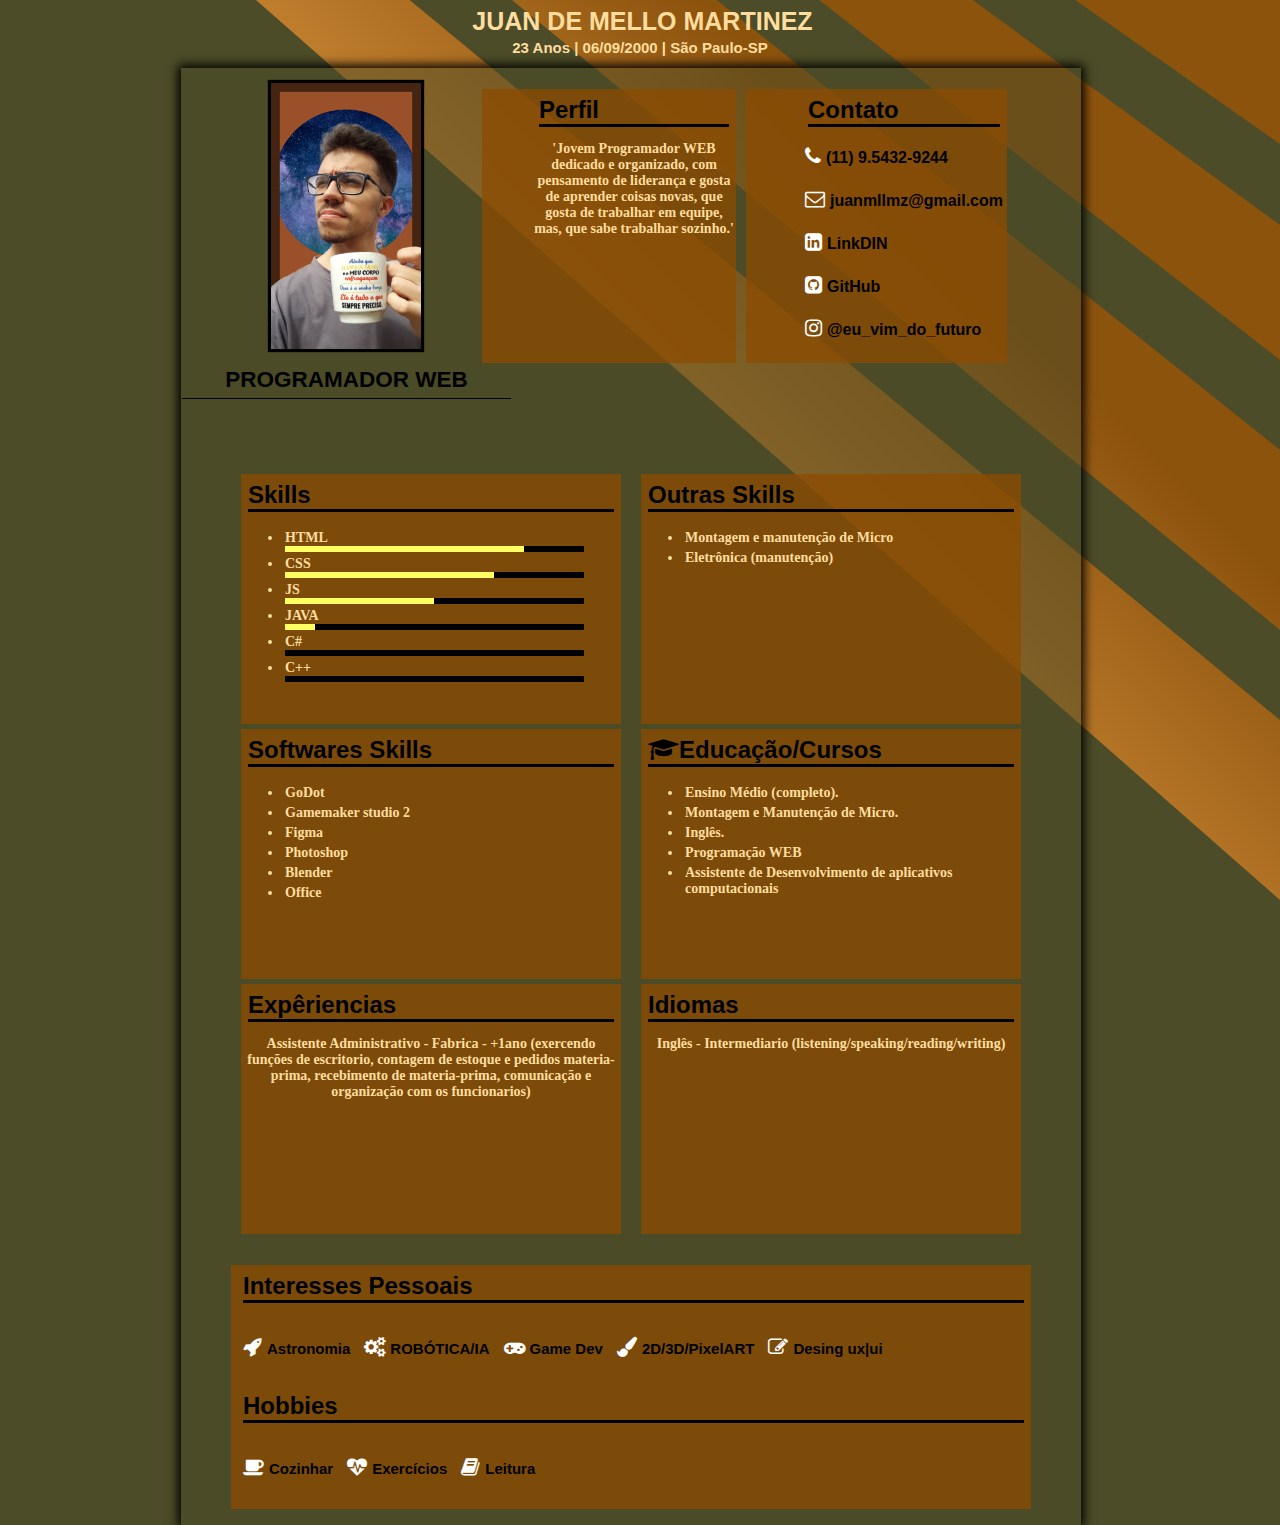
<file: index.html>
<!DOCTYPE html>
<html lang="en">
<head>
    <meta charset="UTF-8">
    <meta name="viewport" content="width=device-width, initial-scale=1.0">
    <title>Juan M. Martinez</title>
    <link rel="stylesheet" href="estilos/style.css">
    <link rel="stylesheet" href="https://cdnjs.cloudflare.com/ajax/libs/font-awesome/4.7.0/css/font-awesome.css"
        integrity="sha512-5A8nwdMOWrSz20fDsjczgUidUBR8liPYU+WymTZP1lmY9G6Oc7HlZv156XqnsgNUzTyMefFTcsFH/tnJE/+xBg=="
        crossorigin="anonymous" referrerpolicy="no-referrer"/>
</head>
<body>
    <header>
        <h1>
            JUAN DE MELLO MARTINEZ
        </h1>
        <p class="pjuntoh1">23 Anos | 06/09/2000 | São Paulo-SP</p>
    </header>

    <main>
        <div class="fundo">
            <div class="container">
                <div class="pjuntoh1">
                <figure>
                    <img class="tamanhofotorosto" src="./Imagens/template.png" alt="Foto do Juan">
                </figure>
                <h2>
                    PROGRAMADOR WEB
                </h2>
                </div>

                <div class="perfilcontato">

                    <article class="fundoarticle margin0">
                        <div class="infoperfil">
                        <h2>Perfil</h2>
                        <p>
                           'Jovem Programador WEB dedicado e organizado, com pensamento de liderança e gosta de aprender coisas novas, que gosta de trabalhar em equipe, mas, que sabe trabalhar sozinho.'
                        </p>
                        </div>
                    </article>

                    <article class="fundoarticle margin0">
                        <div class="infocontato">
                        <h2>Contato</h2>
                            <ul>
                                <li>
                                <span class="icon"><i class="fa fa-phone" aria-hidden="true"></i>
                                <span class="text"><a href="https://wa.me/5511954329244">(11) 9.5432-9244</a></span>
                                </li>
                            </ul>
                            <ul>
                                <li>
                                <span class="icon"><i class="fa fa-envelope-o" aria-hidden="true"></i>
                                <span class="text"><a href="mailto:juanmllmz@gmail.com"></a>juanmllmz@gmail.com</span>
                                </li>
                            </ul>
                            <ul>
                                <li>
                                <span class="icon"><i class="fa fa-linkedin-square" aria-hidden="true"></i>
                                <span class="text"><a href="https://www.linkedin.com/in/juan-martinez-048143213/">LinkDIN</a></span>
                                </li>
                            </ul>
                            <ul>
                                <li>
                                <span class="icon"><i class="fa fa-github-square" aria-hidden="true"></i>
                                <span class="text"><a href="https://github.com/JuanMartinezXMBs">GitHub</a></span>
                                </li>
                            </ul>
                            <ul>
                                <li>
                                <span class="icon"><i class="fa fa-instagram" aria-hidden="true"></i>
                                <span class="text"><a href="https://www.instagram.com/eu_vim_do_futuro">@eu_vim_do_futuro</a></span>
                                </li>
                            </ul>
                        </div> 
                    </article>
                </div>

                <div class="flex-grande">       
                    <article id="art1" class="fundoarticle articlefolder">
                        <h2>Skills</h2>
                        <ul>
                            <li>
                                <span class="text">HTML</span>
                                <span class="porcent">
                                    <div style="width: 80%;"></div>
                                </span>
                            </li>
                            <li>
                                <span class="text">CSS</span>
                                <span class="porcent">
                                    <div style="width: 70%;"></div>
                                </span>
                            </li>
                            <li>
                                <span class="text">JS</span>
                                <span class="porcent">
                                    <div style="width: 50%;"></div>
                                </span>
                            </li>
                            <li>
                                <span class="text">JAVA</span>
                                <span class="porcent">
                                    <div style="width: 10%;"></div>
                                </span>
                            </li>
                            <li>
                                <span class="text">C#</span>
                                <span class="porcent">
                                    <div style="width: 0%;"></div>
                                </span>
                            </li>
                            <li>
                                <span class="text">C++</span>
                                <span class="porcent">
                                    <div style="width: 0%;"></div>
                                </span>
                            </li>
                        </ul>
                    </article>
                    
                    <article id="art2" class="fundoarticle articlefolder">
                        <h2>Outras Skills</h2>
                        <ul>
                            <li>Montagem e manutenção de Micro</li>
                            <li>Eletrônica (manutenção)</li>
                        </ul>
                    </article>
                    <article id="art3" class="fundoarticle articlefolder">
                        <h2>Softwares Skills</h2>
                        <ul>
                            <li>GoDot</li> 
                            <li>Gamemaker studio 2</li>
                            <li>Figma</li>
                            <li>Photoshop</li>
                            <li>Blender</li>
                            <li>Office</li>
                        </ul>
                    </article>
                    <article id="art4" class="fundoarticle">
                        <h2><i class="fa fa-graduation-cap" aria-hidden="true"></i>Educação/Cursos</h2>
                        <ul>
                            <li>Ensino Médio (completo).</li>
                            <li>Montagem e Manutenção de Micro.</li>
                            <li>Inglês.</li>
                            <li>Programação WEB</li>
                            <li>Assistente de Desenvolvimento de aplicativos computacionais</li>
                        </ul>
                    </article>
                    <article id="art5" class="fundoarticle">
                        <h2>Expêriencias</h2>
                        <p>
                            Assistente Administrativo - Fabrica - +1ano
                            (exercendo funções de escritorio, contagem de estoque e pedidos materia-prima, recebimento de materia-prima, comunicação e organização com os funcionarios)
                        </p>
                    </article>
                    <article id="art6" class="fundoarticle">
                        <h2>Idiomas</h2>
                        <p>
                        Inglês - Intermediario (listening/speaking/reading/writing)
                        </p>
                    </article>
                    </div>
                    
                    <div class="INTHOB">
                    <article class="fundoarticle margin1">
                        <div class="interesses">
                        <h2>Interesses Pessoais</h2>
                            <ul>
                                <li>
                                <span class="icon"><i class="fa fa-rocket" aria-hidden="true"></i>
                                <span class="text">Astronomia</span>
                                </li>
                            </ul>
                            <ul>
                                <li>
                                <span class="icon"><i class="fa fa-cogs" aria-hidden="true"></i>
                                <span class="text">ROBÓTICA/IA</span>
                                </li>
                            </ul>
                            <ul>
                                <li>
                                <span class="icon"><i class="fa fa-gamepad" aria-hidden="true"></i>
                                <span class="text">Game Dev</span>
                                </li>
                            </ul>
                            <ul>
                                <li>
                                <span class="icon"><i class="fa fa-paint-brush" aria-hidden="true"></i>
                                <span class="text">2D/3D/PixelART</span>
                                </li>
                            </ul>
                            <ul>
                                <li>
                                <span class="icon"><i class="fa fa-pencil-square-o" aria-hidden="true"></i>
                                <span class="text">Desing ux|ui</span>
                                </li>
                            </ul>

                            <h2>Hobbies</h2>
                            <ul>
                                <li>
                                <span class="icon"><i class="fa fa-coffee" aria-hidden="true"></i>
                                <span class="text">Cozinhar</span>
                                </li>
                            </ul>
                            <ul>
                                <li>
                                <span class="icon"><i class="fa fa-heartbeat" aria-hidden="true"></i>
                                <span class="text">Exercícios</span>
                                </li>
                            </ul>
                            <ul>
                                <li>
                                <span class="icon"><i class="fa fa-book" aria-hidden="true"></i>
                                <span class="text">Leitura</span>
                                </li>
                            </ul>

                        </div>
                    </article>

                </div>
            </div>
            <div class="listra1"></div>   
            <div class="listra2"></div>   
            <div class="listra3"></div>   
            <div class="listra4"></div>   
        </div>
    </main>

</body>
</html>
</file>
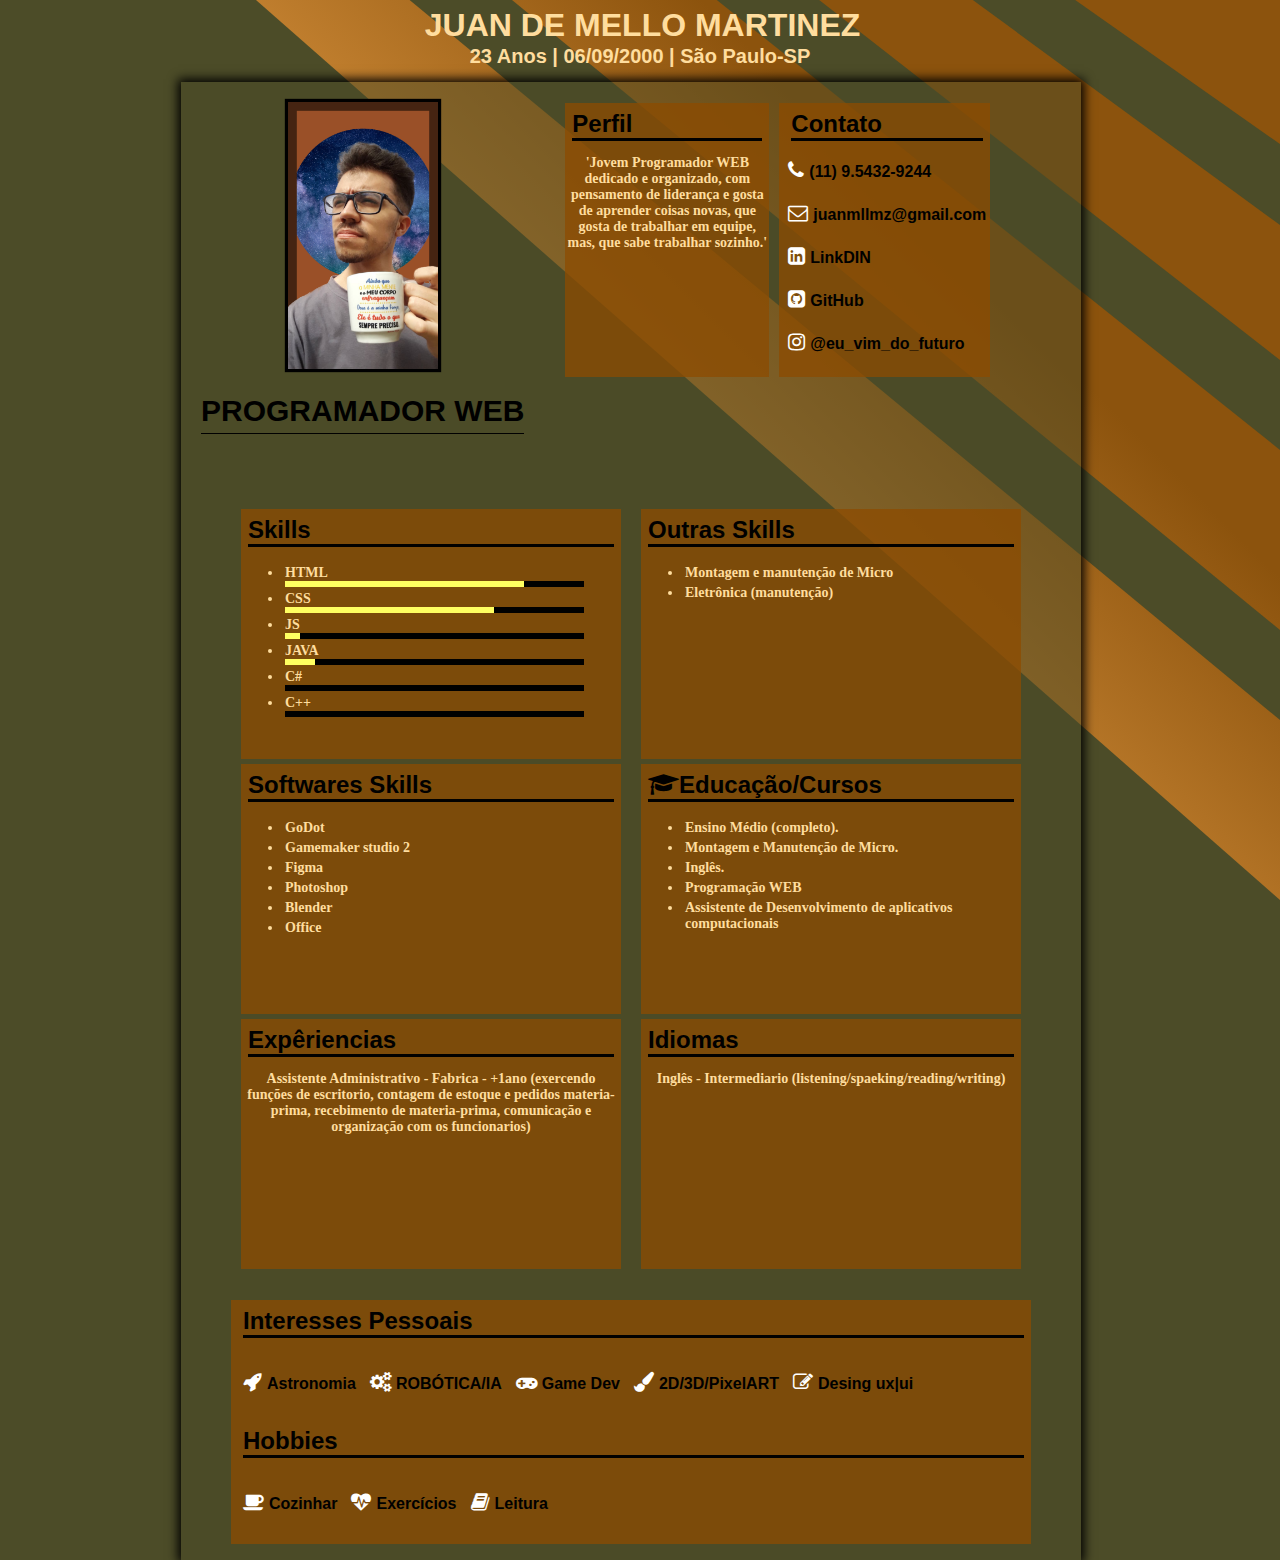
<file: Curriculo.html>
<!DOCTYPE html>
<html lang="en">
<head>
    <meta charset="UTF-8">
    <meta name="viewport" content="width=device-width, initial-scale=1.0">
    <title>Juan M. Martinez</title>
    <link rel="stylesheet" href="/estilos/estilos.css">
    <link rel="stylesheet" href="https://cdnjs.cloudflare.com/ajax/libs/font-awesome/4.7.0/css/font-awesome.css"
        integrity="sha512-5A8nwdMOWrSz20fDsjczgUidUBR8liPYU+WymTZP1lmY9G6Oc7HlZv156XqnsgNUzTyMefFTcsFH/tnJE/+xBg=="
        crossorigin="anonymous" referrerpolicy="no-referrer"/>
</head>
<body>
    <header>
        <h1>
            JUAN DE MELLO MARTINEZ
        </h1>
        <p class="pjuntoh1">23 Anos | 06/09/2000 | São Paulo-SP</p>
    </header>

    <main>
        <div class="fundo">
            <div class="container">
                <div class="pjuntoh1">
                <figure>
                    <img class="tamanhofotorosto" src="./Imagens/template.png" alt="Foto do Juan">
                </figure>
                <h2>
                    PROGRAMADOR WEB
                </h2>
                </div>

                <div class="perfilcontato">

                    <article class="fundoarticle margin0">
                        <div class="infoperfil">
                        <h2>Perfil</h2>
                        <p>
                           'Jovem Programador WEB dedicado e organizado, com pensamento de liderança e gosta de aprender coisas novas, que gosta de trabalhar em equipe, mas, que sabe trabalhar sozinho.'
                        </p>
                        </div>
                    </article>

                    <article class="fundoarticle margin0">
                        <div class="infocontato">
                        <h2>Contato</h2>
                            <ul>
                                <li>
                                <span class="icon"><i class="fa fa-phone" aria-hidden="true"></i>
                                <span class="text"><a href="https://wa.me/5511954329244">(11) 9.5432-9244</a></span>
                                </li>
                            </ul>
                            <ul>
                                <li>
                                <span class="icon"><i class="fa fa-envelope-o" aria-hidden="true"></i>
                                <span class="text"><a href="mailto:juanmllmz@gmail.com"></a>juanmllmz@gmail.com</span>
                                </li>
                            </ul>
                            <ul>
                                <li>
                                <span class="icon"><i class="fa fa-linkedin-square" aria-hidden="true"></i>
                                <span class="text"><a href="https://www.linkedin.com/in/juan-martinez-048143213/">LinkDIN</a></span>
                                </li>
                            </ul>
                            <ul>
                                <li>
                                <span class="icon"><i class="fa fa-github-square" aria-hidden="true"></i>
                                <span class="text"><a href="https://github.com/JuanMartinezXMBs">GitHub</a></span>
                                </li>
                            </ul>
                            <ul>
                                <li>
                                <span class="icon"><i class="fa fa-instagram" aria-hidden="true"></i>
                                <span class="text"><a href="https://www.instagram.com/eu_vim_do_futuro">@eu_vim_do_futuro</a></span>
                                </li>
                            </ul>
                        </div> 
                    </article>

                </div>

                <div class="flex-grande">       
                    <article id="art1" class="fundoarticle articlefolder">
                        <h2>Skills</h2>
                        <ul>
                            <li>
                                <span class="text">HTML</span>
                                <span class="porcent">
                                    <div style="width: 80%;"></div>
                                </span>
                            </li>
                            <li>
                                <span class="text">CSS</span>
                                <span class="porcent">
                                    <div style="width: 70%;"></div>
                                </span>
                            </li>
                            <li>
                                <span class="text">JS</span>
                                <span class="porcent">
                                    <div style="width: 5%;"></div>
                                </span>
                            </li>
                            <li>
                                <span class="text">JAVA</span>
                                <span class="porcent">
                                    <div style="width: 10%;"></div>
                                </span>
                            </li>
                            <li>
                                <span class="text">C#</span>
                                <span class="porcent">
                                    <div style="width: 0%;"></div>
                                </span>
                            </li>
                            <li>
                                <span class="text">C++</span>
                                <span class="porcent">
                                    <div style="width: 0%;"></div>
                                </span>
                            </li>
                        </ul>
                    </article>
                    
                    <article id="art2" class="fundoarticle articlefolder">
                        <h2>Outras Skills</h2>
                        <ul>
                            <li>Montagem e manutenção de Micro</li>
                            <li>Eletrônica (manutenção)</li>
                        </ul>
                    </article>
                    <article id="art3" class="fundoarticle articlefolder">
                        <h2>Softwares Skills</h2>
                        <ul>
                            <li>GoDot</li> 
                            <li>Gamemaker studio 2</li>
                            <li>Figma</li>
                            <li>Photoshop</li>
                            <li>Blender</li>
                            <li>Office</li>
                        </ul>
                    </article>
                    <article id="art4" class="fundoarticle">
                        <h2><i class="fa fa-graduation-cap" aria-hidden="true"></i>Educação/Cursos</h2>
                        <ul>
                            <li>Ensino Médio (completo).</li>
                            <li>Montagem e Manutenção de Micro.</li>
                            <li>Inglês.</li>
                            <li>Programação WEB</li>
                            <li>Assistente de Desenvolvimento de aplicativos computacionais</li>
                        </ul>
                    </article>
                    <article id="art5" class="fundoarticle">
                        <h2>Expêriencias</h2>
                        <p>
                            Assistente Administrativo - Fabrica - +1ano
                            (exercendo funções de escritorio, contagem de estoque e pedidos materia-prima, recebimento de materia-prima, comunicação e organização com os funcionarios)
                        </p>
                    </article>
                    <article id="art6" class="fundoarticle">
                        <h2>Idiomas</h2>
                        <p>
                        Inglês - Intermediario (listening/spaeking/reading/writing)
                        </p>
                    </article>
                    </div>
                    
                    <div class="INTHOB">
                    <article class="fundoarticle margin1">
                        <div class="interesses">
                        <h2>Interesses Pessoais</h2>
                            <ul>
                                <li>
                                <span class="icon"><i class="fa fa-rocket" aria-hidden="true"></i>
                                <span class="text">Astronomia</span>
                                </li>
                            </ul>
                            <ul>
                                <li>
                                <span class="icon"><i class="fa fa-cogs" aria-hidden="true"></i>
                                <span class="text">ROBÓTICA/IA</span>
                                </li>
                            </ul>
                            <ul>
                                <li>
                                <span class="icon"><i class="fa fa-gamepad" aria-hidden="true"></i>
                                <span class="text">Game Dev</span>
                                </li>
                            </ul>
                            <ul>
                                <li>
                                <span class="icon"><i class="fa fa-paint-brush" aria-hidden="true"></i>
                                <span class="text">2D/3D/PixelART</span>
                                </li>
                            </ul>
                            <ul>
                                <li>
                                <span class="icon"><i class="fa fa-pencil-square-o" aria-hidden="true"></i>
                                <span class="text">Desing ux|ui</span>
                                </li>
                            </ul>

                            <h2>Hobbies</h2>
                            <ul>
                                <li>
                                <span class="icon"><i class="fa fa-coffee" aria-hidden="true"></i>
                                <span class="text">Cozinhar</span>
                                </li>
                            </ul>
                            <ul>
                                <li>
                                <span class="icon"><i class="fa fa-heartbeat" aria-hidden="true"></i>
                                <span class="text">Exercícios</span>
                                </li>
                            </ul>
                            <ul>
                                <li>
                                <span class="icon"><i class="fa fa-book" aria-hidden="true"></i>
                                <span class="text">Leitura</span>
                                </li>
                            </ul>

                        </div>
                    </article>

                </div>
            </div>
            <div class="listra1"></div>   
            <div class="listra2"></div>   
            <div class="listra3"></div>   
            <div class="listra4"></div>   
        </div>
    </main>

</body>
</html>
</file>
<file: estilos/style.css>
* {box-sizing: border-box;}

body, .fundo, .container, .listra1, .listra2, .listra3, .listra4, header {
    margin: 0;
    padding: 0;
    border: 0;
}

html { font-size: 16px;}

/* ----------------------------inicio header----------------------------------------------- */

header {
    line-height: 0.6rem;
    z-index: 1;
}

h1 {
    font-size: 25px;
    color: rgb(255, 221, 158);
    margin-left: 5px;
    font-family: 'Segoe UI', Tahoma, Geneva, Verdana, sans-serif;
    text-align: center;
}

.pjuntoh1 {
    text-align: center;
    font-size: 15px;
    font-family: 'Segoe UI', Tahoma, Geneva, Verdana, sans-serif;
}

.pjuntoh1 h2 {
    text-align: center;
    border-bottom: solid 1px;
    padding-bottom: 5px;
    margin-left: 20px;
    margin-right: 20px;
    margin-bottom: 25px;
    font-family: 'Segoe UI', Tahoma, Geneva, Verdana, sans-serif;
}

/* ---------------------------------------começo body, fundo e container------------------------------------------------- */

h2 {
    text-align: center;
    border-bottom: solid 3px;
    font-family: 'Segoe UI', Tahoma, Geneva, Verdana, sans-serif;

    text-align: start;
    margin: 5px;
}

body {
    width: 100vw;
    height: 100%;
    background-color: #4c4c28;
    display: flex;
    flex-direction: column;
    justify-content: space-between;
    overflow-x: hidden;
    align-items: center;
}

.fundo {
    display: flex;
    justify-content:center;
    align-items: center;
    width: 100vw;
    height: 100%;
    background-color: #4c4c28;
}

.container {
    width: 100vw;
    height: 100%;
    display: flex;
    background-color: #4c4c28d8;

    align-items: center;

    text-align: center;
    flex-direction: column;


    z-index: 1;
    padding-bottom: 1rem;
}

/* --------------------estilização listras fundo---------------------------------------------------- */

.listra1 {
    background: linear-gradient(225deg, rgba(140,83,13,1) 30%, rgb(206, 138, 55) 60%, rgba(206,138,55,1) 60%);
    width: 80%;
    height: 100%;
    clip-path: polygon(0 0, 100% 100%, 100% 0);
    position: absolute;
    top: 0;
    right: 0;
}

.listra2 {
    background: #4c4c28;
    width: 80%;
    height: 100%;
    clip-path: polygon(70% 0, 80% 0, 100% 16%, 100% 25%);
    position: absolute;
    top: 0;
    right: 0;
}

.listra3 {
    background: #4c4c28;
    width: 80%;
    height: 100%;
    clip-path: polygon(45% 0, 55% 0, 100% 40%, 100% 50%);
    position: absolute;
    top: 0;
    right: 0;
}

.listra4 {
    background: #4c4c28;
    width: 80%;
    height: 100%;
    clip-path: polygon(15% 0, 25% 0, 100% 70%, 100% 80%);
    position: absolute;
    top: 0;
    right: 0;
}

/* ----------------------------tamanho do figure e img-------------------------------------- */

.tamanhofotorosto {
   width: 160px;
   box-shadow: 0 0 1px 3px black;
}

/* ----------------------estilização article------------------------------------------------- */
.fundoarticle {
    background-color: rgba(141, 75, 0, 0.747);
    margin: auto;
    width: auto;
}

.margin0 {margin: 0;}

.margin1 {margin-top: 16px;}

/* ----------------------articles perfil e contato e animação/hover modo mobile (clicando nos skills)------------- */

.perfilcontato {
    text-align: center;
    display: flex;
    margin: 1rem;
}

.perfilcontato article {
    margin: 5px;
    padding-bottom: 5px;
}

.infoperfil {
    max-width: 150px;
}

.articlefolder:hover {
    transform: scale(1.1);
    background-color: #3e8e41;
}

.INTHOB {
    width: 300px;
}

article {
    padding: 2px;
}

article li{
    font-size: 14px;
    font-weight: bold;
    color: rgb(255, 221, 158);
    font-family: Verdana;
    text-align: start;
    padding: 2px;
}

.flex-grande {
    margin-top: 0;
    margin: 15px;
    padding: 5px;
}

.flex-grande article{
    margin-bottom: 5px;
}

.flex-grande li .porcent {
    width: 90%;
    height: 6px;
    background-color: black;
    display: block;
}

.flex-grande li .porcent div {
    width: 90%;
    height: 6px;
    background-color: rgb(255, 255, 97);
}

/* ---------------------------------link e paragrafos-------------------- */
p {
    font-size: 14px;
    font-weight: bold;
    color: rgb(255, 221, 158);
    font-family: Verdana;
}

a {
    text-decoration: none;
    color: black;
}

/* ----------are do article contato------------ */

.infocontato {
    grid-column: auto;
    text-align: start;
    padding-left: 5px;
}

.infocontato ul {
    position: relative;
    padding: 0;
}

.infocontato ul li {
    position: relative;
    list-style: none;
    margin: 10px 0;
    cursor: pointer;
}

.infocontato ul li .icon {
    font-size: 20px;
    display: inline-block;
    color: white;
} 

.infocontato ul li .text {
    margin-bottom: 10px;
    color: black;
    font-size: 1rem;
    font-weight: bold;
    font-family: Verdana, Geneva, Tahoma, sans-serif;
}

/* -----------------are do article interesses--------------------------*/
.interesses {
    grid-column: auto;
    text-align: start;
    padding-left: 5px;
}

.interesses ul {
    position: relative;
    padding: 0;
}

.interesses ul li {
    padding-inline: 05px;
    list-style: none;
    margin: 10px 0;
    cursor: pointer;
}

.interesses ul li .icon {
    font-size: 20px;
    display: inline-block;
    color: white;
} 

.interesses ul li .text {
    margin-bottom: 10px;
    color: black;
    font-size: 15px;
    font-weight: bold;
    font-family: Verdana, Geneva, Tahoma, sans-serif;
}

/* ------------Desing responsivo---------------- */

@media screen and (min-width: 600px ){

    .container {
        box-shadow: 0 0 10px 3px black;
        width: 650px;
        height: 100%;
        background-color: #4c4c2881;
    }

    header {
        background-color: transparent;
    }
}

@media screen and (min-width: 600px ){
    .listras {
        width: 70%;
        height: 80%;
    }
}

@media screen and (min-width: 800px ){

    .pjuntoh1 h2 {
        margin-right: -50px;
        margin-left: 1px;;
    }

    .z{
        display: none;
    }

    .INTHOB {
        margin-left: auto;
        margin-right: auto;
        width: 800px;
    }

    .flex-grande {
        position: relative;
        width: 100%;
        max-width: 800px;
        min-width: 800px;
        margin: 50px;
        margin-bottom: 10px;
        display: grid;
        grid-template-columns: 2fr 2fr;
        padding: 0;
    }

    .flex-grande article {
        margin-bottom: 5px;
        width: 380px;
        height: 250px;
    }
        

    .interesses {
        text-align: start;
        padding-left: 5px;
    }
    
    .interesses ul {
        display: inline-flex;
        padding: 0;
    }

    .infoperfil {
        max-width: 200px;
        max-height: 220px;
        margin-bottom: 15px;
        margin-left: 50px;
    }

    .infocontato {
        max-width: 250px;
        max-height: 250px;
        margin-left: 50px;
    }

    .tamanhofotorosto {
        width: 150px;
        margin-left: 50px;
    }

    .container {
        align-items: flex-start;
        flex-direction: row;
        flex-wrap: wrap;
        width: 900px;
        height: 90%;
        box-shadow: 0 25px 55 px rgba(0,0,0,1);
        margin-right: 18px;
    }
    
    #art1 #art2 #art3 #art4 #art5 #art6 {width: 50%;}

    header {
        background-color: transparent;
    }

    @keyframes subindo {
        0% {}
        0% {}
    }

    .articlefolder:hover {
        transform: scale(1);
        background-color: rgba(141, 75, 0, 0.747);;
    }
}
</file>
<file: estilos/estilos.css>
* {box-sizing: border-box;}

body, .fundo, .container, .listra1, .listra2, .listra3, .listra4, header {
    margin: 0;
    padding: 0;
    border: 0;
}

html { font-size: 16px;}

/* ----------------------------inicio header----------------------------------------------- */

header {
    line-height: 0.6rem;
    z-index: 1;
}

h1 {
    color: rgb(255, 221, 158);
    margin-left: 5px;
    font-family: 'Segoe UI', Tahoma, Geneva, Verdana, sans-serif;
    text-align: center;
}

.pjuntoh1 {
    text-align: center;
    font-size: 20px;
    font-family: 'Segoe UI', Tahoma, Geneva, Verdana, sans-serif;
}

.pjuntoh1 h2 {
    text-align: center;
    border-bottom: solid 1px;
    padding-bottom: 5px;
    margin-right: 20px;
    margin-left: 20px;
    margin-bottom: 25px;
    font-family: 'Segoe UI', Tahoma, Geneva, Verdana, sans-serif;
}

/* ---------------------------------------começo body, fundo e container------------------------------------------------- */

h2 {
    text-align: center;
    border-bottom: solid 3px;
    font-family: 'Segoe UI', Tahoma, Geneva, Verdana, sans-serif;

    text-align: start;
    margin: 5px;
}

body {
    width: 100vw;
    height: 100%;
    background-color: #4c4c28;
    display: flex;
    flex-direction: column;
    justify-content: space-between;
    overflow-x: hidden;
}

.fundo {
    display: flex;
    justify-content:center;
    align-items: center;
    width: 100vw;
    height: 100%;
    background-color: #4c4c28;
}

.container {
    box-shadow: 0 0 10px 3px black;
    width: 100vw;
    height: 100%;
    display: flex;
    background-color: #4c4c28d8;

    align-items: center;

    text-align: center;
    flex-direction: column;


    z-index: 1;
    padding-bottom: 1rem;
}

/* --------------------estilização listras fundo---------------------------------------------------- */

.listra1 {
    background: linear-gradient(225deg, rgba(140,83,13,1) 30%, rgb(206, 138, 55) 60%, rgba(206,138,55,1) 60%);
    width: 80%;
    height: 100%;
    clip-path: polygon(0 0, 100% 100%, 100% 0);
    position: absolute;
    top: 0;
    right: 0;
}

.listra2 {
    background: #4c4c28;
    width: 80%;
    height: 100%;
    clip-path: polygon(70% 0, 80% 0, 100% 16%, 100% 25%);
    position: absolute;
    top: 0;
    right: 0;
}

.listra3 {
    background: #4c4c28;
    width: 80%;
    height: 100%;
    clip-path: polygon(45% 0, 55% 0, 100% 40%, 100% 50%);
    position: absolute;
    top: 0;
    right: 0;
}

.listra4 {
    background: #4c4c28;
    width: 80%;
    height: 100%;
    clip-path: polygon(15% 0, 25% 0, 100% 70%, 100% 80%);
    position: absolute;
    top: 0;
    right: 0;
}

/* ----------------------------tamanho do figure e img-------------------------------------- */

.tamanhofotorosto {
   width: 160px;
   box-shadow: 0 0 1px 3px black;
}

/* ----------------------estilização article------------------------------------------------- */
.fundoarticle {
    background-color: rgba(141, 75, 0, 0.747);
    margin: auto;
    width: auto;
}

.margin0 {margin: 0;}

.margin1 {margin-top: 16px;}

/* ----------------------articles perfil e contato e animação/hover modo mobile (clicando nos skills)------------- */

.perfilcontato {
    display: flex;
    margin: 1rem;
}

.perfilcontato article {
    margin: 5px;
    padding-bottom: 5px;
}

.infoperfil {
    max-width: 150px;
}

.articlefolder:hover {
    animation: subindo 0.5s cubic-bezier(0.250, 0.460, 0.450, 0.940) both;
    background-color: #3e8e41;
}

.INTHOB {
    width: 400px;
}

article {
    padding: 2px;
}

article li{
    font-size: 14px;
    font-weight: bold;
    color: rgb(255, 221, 158);
    font-family: Verdana;
    text-align: start;
    padding: 2px;
}

@keyframes subindo {
  0% {transform: translateY(0);}
  60% {transform: translateY(-120px);}
  100% {transform: translateY(-100px);}
}

.flex-grande {
    margin-top: 0;
    margin: 15px;
    padding: 5px;
}

.flex-grande article{
    margin-bottom: 5px;
}

.flex-grande li .porcent {
    width: 90%;
    height: 6px;
    background-color: black;
    display: block;
}

.flex-grande li .porcent div {
    width: 90%;
    height: 6px;
    background-color: rgb(255, 255, 97);
}

/* ---------------------------------link e paragrafos-------------------- */
p {
    font-size: 14px;
    font-weight: bold;
    color: rgb(255, 221, 158);
    font-family: Verdana;
}

a {
    text-decoration: none;
    color: black;
}

/* ----------are do article contato------------ */

.infocontato {
    grid-column: auto;
    text-align: start;
    padding-left: 5px;
}

.infocontato ul {
    position: relative;
    padding: 0;
}

.infocontato ul li {
    position: relative;
    list-style: none;
    margin: 10px 0;
    cursor: pointer;
}

.infocontato ul li .icon {
    font-size: 20px;
    display: inline-block;
    color: white;
} 

.infocontato ul li .text {
    margin-bottom: 15px;
    color: black;
    font-size: 1rem;
    font-weight: bold;
    font-family: Verdana, Geneva, Tahoma, sans-serif;
}

/* -----------------are do article interesses--------------------------*/
.interesses {
    grid-column: auto;
    text-align: start;
    padding-left: 5px;
}

.interesses ul {
    position: relative;
    padding: 0;
}

.interesses ul li {
    padding-inline: 05px;
    list-style: none;
    margin: 10px 0;
    cursor: pointer;
}

.interesses ul li .icon {
    font-size: 20px;
    display: inline-block;
    color: white;
} 

.interesses ul li .text {
    margin-bottom: 15px;
    color: black;
    font-size: 1rem;
    font-weight: bold;
    font-family: Verdana, Geneva, Tahoma, sans-serif;
}

/* ------------Desing responsivo---------------- */


@media screen and (min-width: 600px ){
    .container {
        width: 70%;
        height: 100%;
        background-color: #4c4c2881;
    }

    header {
        background-color: transparent;
    }
}

@media screen and (min-width: 600px ){
    .listras {
        width: 70%;
        height: 80%;
    }
}

@media screen and (min-width: 800px ){

    .z{
        display: none;
    }

    .INTHOB {
        margin-left: auto;
        margin-right: auto;
        width: 800px;
    }

    .flex-grande {
        position: relative;
        width: 100%;
        max-width: 800px;
        min-width: 800px;
        margin: 50px;
        margin-bottom: 10px;
        display: grid;
        grid-template-columns: 2fr 2fr;
        padding: 0;
    }

    .flex-grande article {
        margin-bottom: 5px;
        width: 380px;
        height: 250px;
    }
        

    .interesses {
        text-align: start;
        padding-left: 5px;
    }
    
    .interesses ul {
        display: inline-flex;
        padding: 0;
    }

    .infoperfil {
        max-width: 200px;
        max-height: 220px;
        margin-bottom: 15px;
    }

    .infocontato {
        max-width: 250px;
        max-height: 250px;
    }

    .tamanhofotorosto {width: 150px;}
    
    .container {
        align-items: flex-start;
        flex-direction: row;
        flex-wrap: wrap;
        width: 900px;
        height: 90%;
        box-shadow: 0 25px 55 px rgba(0,0,0,1);
        margin-right: 18px;
    }
    
    #art1 #art2 #art3 #art4 #art5 #art6 {width: 50%;}

    header {
        background-color: transparent;
    }

    @keyframes subindo {
        0% {}
        0% {}
    }

    .articlefolder:hover {
        background-color: rgba(141, 75, 0, 0.747);
    }
}
</file>
